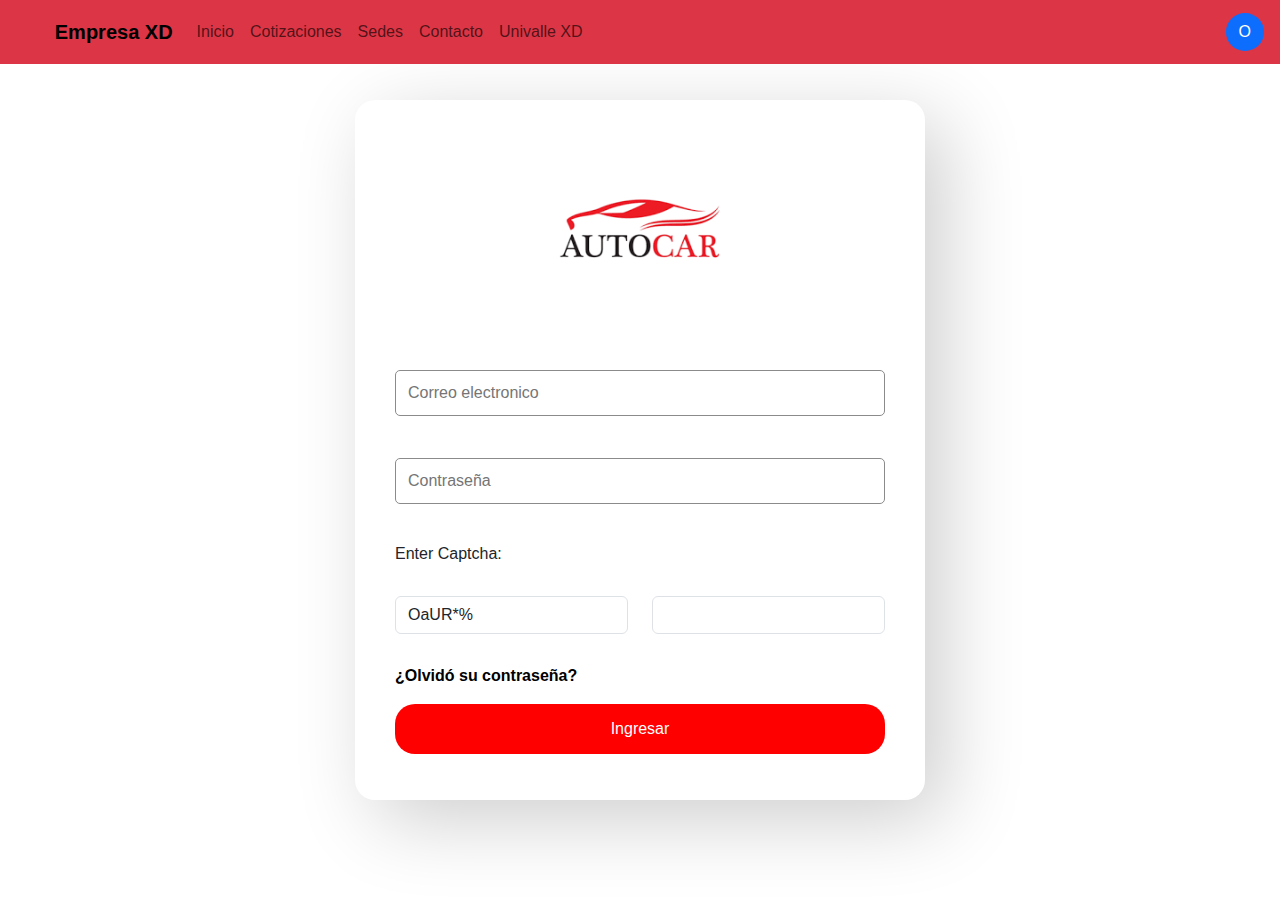
<file: autenticacion_correo.HTML>
<!DOCTYPE html>
<html lang="en">

<head>
    <meta charset="UTF-8">
    <meta name="viewport" content="width=device-width, initial-scale=1.0">
    <link href="https://fonts.googleapis.com/css?family=Lato:300,400,700&display=swap" rel="stylesheet">
    <link rel="stylesheet" href="https://stackpath.bootstrapcdn.com/font-awesome/4.7.0/css/font-awesome.min.css">
    <link rel="stylesheet" href="https://cdn.jsdelivr.net/npm/bootstrap@5.3.2/dist/css/bootstrap.min.css">
    <link rel="stylesheet" href="autenticacion.css">
    <title>Document</title>
</head>

<body onload="cap()">
    <nav class="navbar navbar-expand-lg navbar-light bg-danger fixed-top">
        <div class="container">
            <a class="navbar-brand" href="#">Empresa XD</a>

            <!-- Botón de menú desplegable -->
            <!--<button class="navbar-toggler" type="button" id="menuButton">
                    <span class="navbar-toggler-icon"></span>
                </button>-->

            <!--<button class="navbar-toggler" type="button" data-bs-toggle="collapse" data-bs-target="#navbarNav" aria-controls="navbarNav" aria-expanded="false" aria-label="Toggle navigation">
                <span class="navbar-toggler-icon"></span>
              </button>-->
            <div class="collapse navbar-collapse" id="navbarNav">
                <ul class="navbar-nav">
                    <li class="nav-item active">
                        <a class="nav-link" href="#">Inicio</a>
                    </li>
                    <li class="nav-item">
                        <a class="nav-link" href="#">Cotizaciones</a>
                    </li>
                    <li class="nav-item">
                        <a class="nav-link" href="#">Sedes</a>
                    </li>
                    <li class="nav-item">
                        <a class="nav-link" href="#">Contacto</a>
                    </li>
                    <li class="nav-item">
                        <a class="nav-link" href="https://www.univalle.edu.co/" target="_blank">Univalle XD</a>
                        <!-- <ul>
                        <li><a href="#">Submenú 1.1</a></li>
                        <li><a href="#">Submenú 1.2</a></li>
                        <li><a href="#">Submenú 1.3</a></li>
                      </ul>-->
                    </li>
                </ul>
            </div>
        </div>

        <div class="ml-auto navbar-brand">
            <button class="btn btn-primary rounded-circle"> O
                <!--<img src="Gato.jpg" alt="Imagen de botón">-->
            </button>
        </div>
    </nav>

    <!--Autenticacion-->
    <div class="wrapper bg-white">
        <div class="logo">
            <img src="img/1.png" width="200px">
            <div class="form h4 text-muted text-center pt-2"></div>
        </div>
        
        <form class="pt-3">
            <div class=" inputss">
                <div class="form-group py-2">
                    <div class="input-field">  <input type="email" placeholder="Correo electronico" required class=""> </div>
                </div>
                <div class="form-group py-1 pb-2">
                    <div class="input-field"> <input type="password" placeholder="Contraseña" required class=""> <button class="btn bg-white text-muted">  </button> </div>
                </div>
                
                <!-- Captcha -->
                <label>Enter Captcha:</label>
                <div class="row">
                    <div class = "form-group col-md-6">
                        <input type = "text" class = "form-control" readonly id = "capt">
                    </div>
                    <div class = "form-group col-md-6">
                        <input type = "text" class = "form-control" id = "textinput">
                    </div>
                </div>

                <div class="d-flex align-items-start">    

                <div class="ml-auto"> <a href="#" id="forgot">¿Olvidó su contraseña?</a> </div>
            </div>
           
            </div> <button onclick="validcap()" class="btn btn-block text-center my-3">Ingresar</button> <br>
            
        </form>
    </div>

    <script src="https://cdn.jsdelivr.net/npm/bootstrap@5.3.2/dist/js/bootstrap.bundle.min.js"></script>

    <script type="text/javascript">
        function cap() {
            var alpha = ['A', 'B', 'C', 'D', 'E', 'F', 'G', 'H', 'I', 'J', 'K', 'L', 'M', 'N', 'O', 'P', 'Q', 'R',
                         'S', 'T', 'U', 'V', 'W', 'X', 'Y', 'Z', '1', '2', '3', '4', '5', '6', '7', '8', '9', '0',
                         'a', 'b', 'c', 'd', 'e', 'f', 'g', 'h', 'i', 'j', 'k', 'l', 'm', 'n', 'o', 'p', 'q', 'r',
                         's', 't', 'u', 'v', 'w', 'x', 'y', 'z', '!', '@', '#', '$', '%', '^', '&', '*', '+' ];
            var a = alpha[Math.floor(Math.random()*71)];
            var b = alpha[Math.floor(Math.random()*71)];
            var c = alpha[Math.floor(Math.random()*71)];
            var d = alpha[Math.floor(Math.random()*71)];
            var e = alpha[Math.floor(Math.random()*71)];
            var f = alpha[Math.floor(Math.random()*71)];

            var final = a+b+c+d+e+f;
            document.getElementById("capt").value = final;

        }
        function validcap() {
            var string1 = document.getElementById('capt').value;
            var string2 = document.getElementById('textinput').value;
            if(string1 == string2) {
                alert("Es correcto el formulario")
                return true
            } else {
                alert("Por favor inserta un captcha valido")
                return false
            }
        }
    </script>
</body>

</html>
</file>
<file: autenticacion.css>
* {
    padding: 0;
    margin: 0;
    box-sizing: border-box
}

body {
    background-color: #ffffff;
    height: 100vh;
    font-family: 'Poppins', sans-serif;
    display: flex;
    align-items: center;
    
}

.form{
    width: 450px;
    
}

.inputss{
    display: flex;
    flex-direction: column;
    gap: 30px;
}
.wrapper {
    
    max-width: 700px; /* Aumenta el ancho máximo según tus necesidades */
    margin: 50px auto; /* Ajusta los márgenes superior e inferior */
    padding: 30px 40px;
    border-radius: 20px;
    box-shadow: 20px 20px 80px rgb(206, 206, 206);
}

.h2 {
    font-family: 'Kaushan Script', cursive;
    font-size: 3.5rem;
    font-weight: bold;
    color: #ff0000;
    font-style: italic
}
.logo{
    align-items: center;
   
    display: flex;
    flex-direction: column;
}

.h4 {
    font-family: 'Poppins', sans-serif
}

.input-field {
    border-radius: 5px;
    padding: 10px;
    display: flex;
    align-items: center;
    cursor: pointer;
    border: 1px solid #8b8b8b;
    color: #fc0000
}

.input-field:hover {
    color: #f00303;
    border: 1px solid #f70000
}

input {
    border: none;
    outline: none;
    box-shadow: none;
    width: 100%;
    padding: 0px 2px;
    font-family: 'Poppins', sans-serif
}

.fa-eye-slash.btn {
    border: none;
    outline: none;
    box-shadow: none
}

a {
    text-decoration: none;
    color: #000000;
    font-weight: 700
}

a:hover {
    text-decoration: none;
    color: #f30505
}

.option {
    position: relative;
    padding-left: 30px;
    cursor: pointer
}

.option label.text-muted {
    display: block;
    cursor: pointer
}

.option input {
    display: none
}

.checkmark {
    position: absolute;
    top: 3px;
    left: 0;
    height: 20px;
    width: 20px;
    background-color: #fff;
    border: 1px solid #ddd;
    border-radius: 50%;
    cursor: pointer
}

.option input:checked~.checkmark:after {
    display: block
}

.option .checkmark:after {
    content: "";
    width: 13px;
    height: 13px;
    display: block;
    background: #e90303;
    position: absolute;
    top: 48%;
    left: 53%;
    border-radius: 50%;
    transform: translate(-50%, -50%) scale(0);
    transition: 300ms ease-in-out 0s
}

.option input[type="radio"]:checked~.checkmark {
    background: #fff;
    transition: 300ms ease-in-out 0s;
    border: 1px solid #400485
}

.option input[type="radio"]:checked~.checkmark:after {
    transform: translate(-50%, -50%) scale(1)
}

.btn.btn-block {
    width: 100%;
    height: 50px;
    border-radius: 20px;
    background-color: #ff0000;
    color: #fff
}

.btn.btn-block:hover {
    background-color:  #cc6363
}

@media(max-width: 575px) {
    .wrapper {
        margin: 10px
    }
}

@media(max-width:424px) {
    .wrapper {
        padding: 30px 10px;
        margin: 5px
    }

    .option {
        position: relative;
        padding-left: 22px
    }

    .option label.text-muted {
        font-size: 0.95rem
    }

    .checkmark {
        position: absolute;
        top: 2px
    }

    .option .checkmark:after {
        top: 50%
    }

    #forgot {
        font-size: 0.95rem
    }
}
</file>
